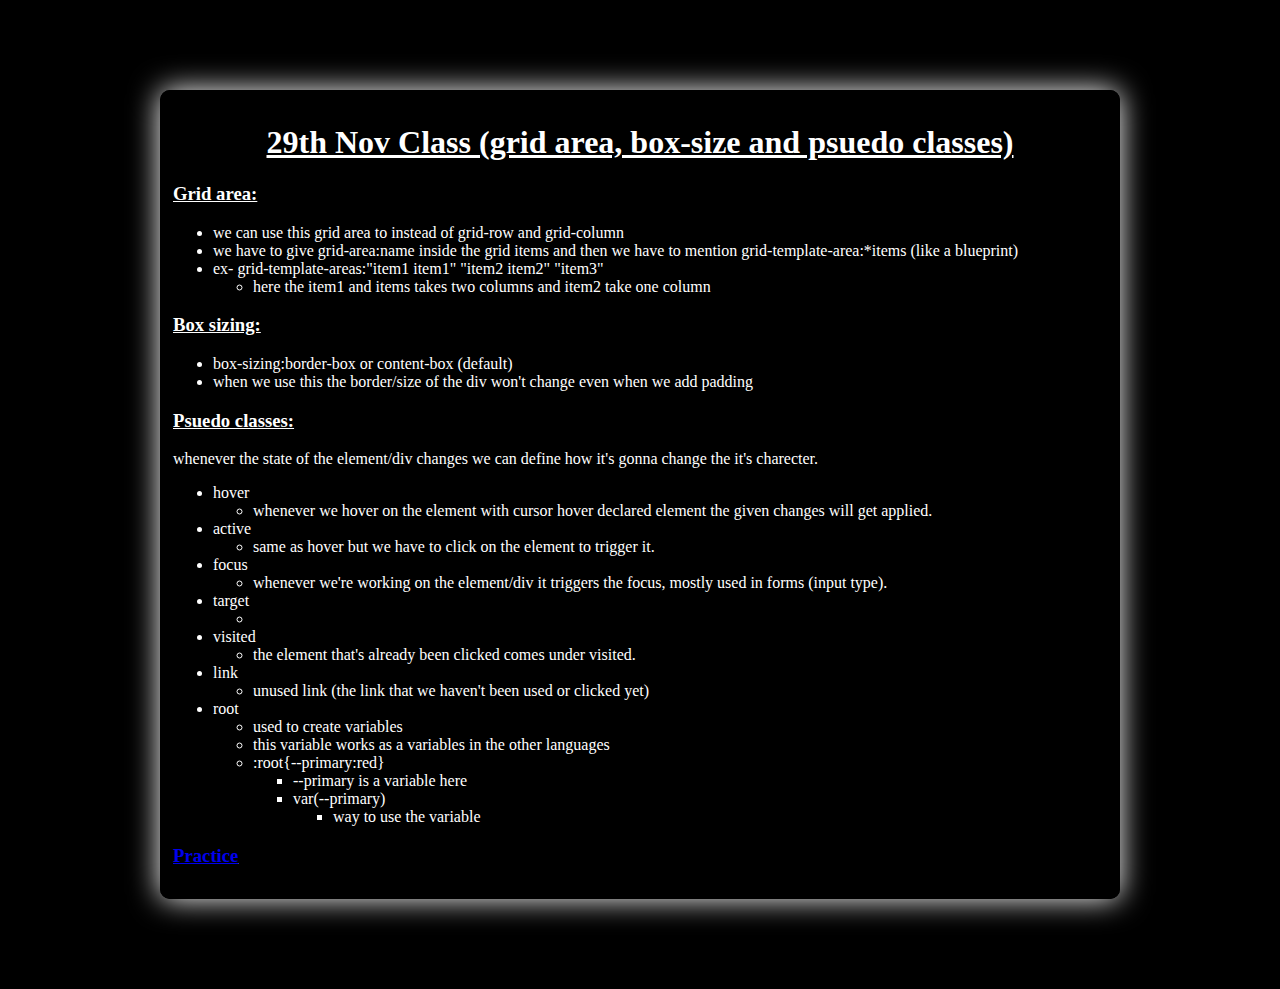
<file: index.html>
<!DOCTYPE html>
<html lang="en">
<head>
    <meta charset="UTF-8">
    <meta name="viewport" content="width=device-width, initial-scale=1.0">
    <title>29th Nov Class (grid area, psuedo class)</title>
    <link rel="stylesheet" href="style.css">
</head>
<body>
    <div class="page">
        
        <div class="heading">
            <h1>29th Nov Class (grid area, box-size and psuedo classes)</h1>
        </div>

        <div class="content">
            <p>
                <h3 class="subHeading">Grid area:</h3>
                <ul>
                    <li>we can use this grid area to instead of grid-row and grid-column</li>
                    <li>we have to give grid-area:name inside the grid items and then we have to mention grid-template-area:*items (like a blueprint)</li>
                    <li>ex- grid-template-areas:"item1 item1" "item2 item2" "item3"</li>
                    <ul>
                        <li>here the item1 and items takes two columns and item2 take one column</li>
                    </ul>
                </ul>

                <h3 class="subHeading">Box sizing:</h3>
                <ul>
                    <li>box-sizing:border-box or content-box (default)</li>
                    <li>when we use this the border/size of the div won't change even when we add padding</li>
                </ul>

                <h3 class="subHeading">Psuedo classes:</h3>
                whenever the state of the element/div changes we can define how it's gonna change the it's charecter.
                <ul>
                    <li>hover</li>
                    <ul>
                        <li>whenever we hover on the element with cursor hover declared element the given changes will get applied.</li>
                    </ul>
                    <li>active</li>
                    <ul>
                        <li>same as hover but we have to click on the element to trigger it.</li>
                    </ul>
                    <li>focus</li>
                    <ul>
                        <li>whenever we're working on the element/div it triggers the focus, mostly used in forms (input type).</li>
                    </ul>
                    <li>target</li>
                    <ul>
                        <li></li>
                    </ul>
                    <li>visited</li>
                    <ul>
                        <li>the element that's already been clicked comes under visited.</li>
                    </ul>
                    <li>link</li>
                    <ul>
                        <li>unused link (the link that we haven't been used or clicked yet)</li>
                    </ul>
                    <li>root</li>
                    <ul>
                        <li>used to create variables</li>
                        <li>this variable works as a variables in the other languages</li>
                        <li>:root{--primary:red}</li>
                        <ul>
                            <li>--primary is a variable here</li>
                            <li>var(--primary)</li>
                            <ul>
                                <li>way to use the variable</li>
                            </ul>
                        </ul>
                    </ul>
                </ul>
            </p>
        </div>

        <div class="practice">
            <h3 class="subHeading" id="practice"><a href="./practice.html">Practice</a></h3>
        </div>

    </div>
</body>
</html>
</file>
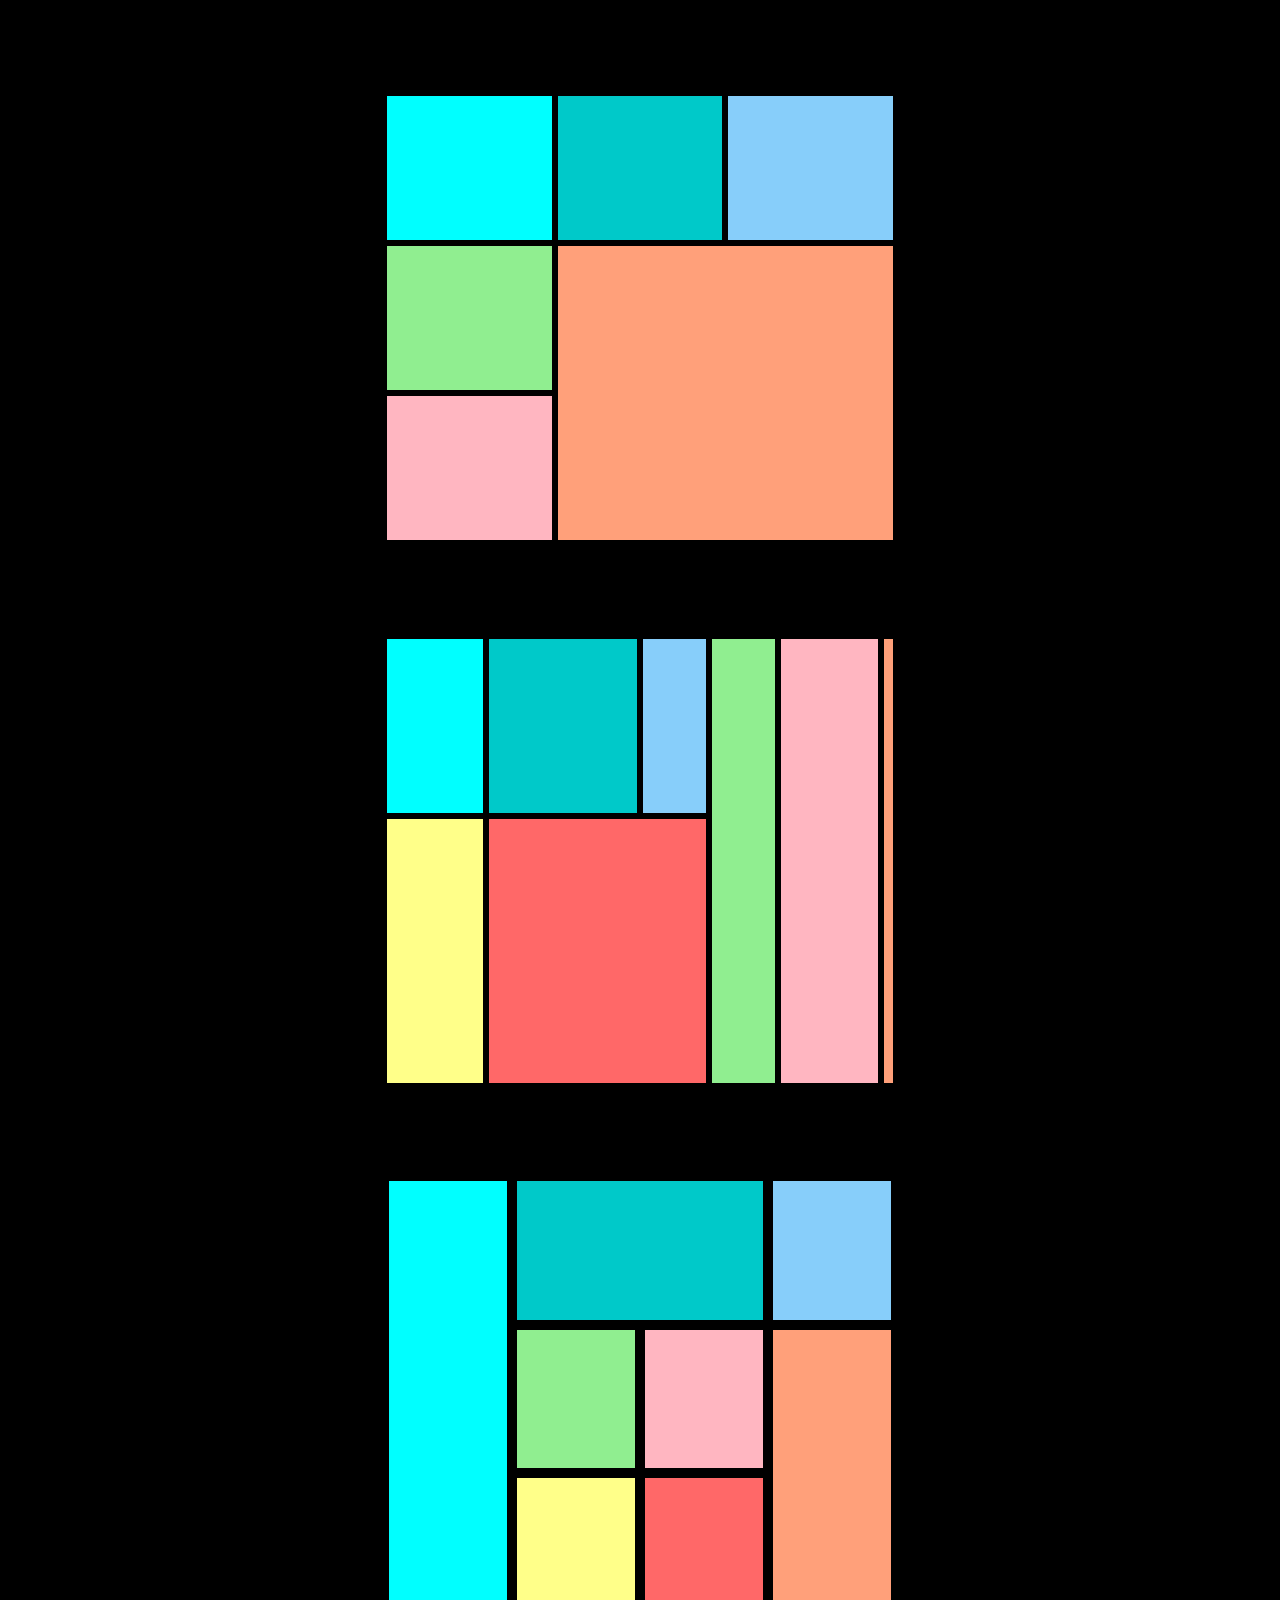
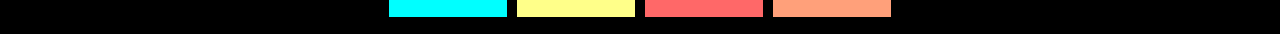
<file: practice.html>
<!DOCTYPE html>
<html lang="en">
<head>
    <meta charset="UTF-8">
    <meta name="viewport" content="width=device-width, initial-scale=1.0">
    <title>Practice</title>
    <link rel="stylesheet" href="practice.css">
</head>
<body>
    <div class="grid">
        <div class="gridItem" id="gridItem1"></div>
        <div class="gridItem" id="gridItem2"></div>
        <div class="gridItem" id="gridItem3"></div>
        <div class="gridItem" id="gridItem4"></div>
        <div class="gridItem" id="gridItem5"></div>
        <div class="gridItem" 
        id="gridItem6"></div>
    </div>

    <div class="grid2">
        <div class="gridItem2" id="gridItem21"></div>
        <div class="gridItem2" id="gridItem22"></div>
        <div class="gridItem2" id="gridItem23"></div>
        <div class="gridItem2" id="gridItem24"></div>
        <div class="gridItem2" id="gridItem25"></div>
        <div class="gridItem2" 
        id="gridItem26"></div>
        <div class="gridItem2" 
        id="gridItem27"></div>
        <div class="gridItem2" 
        id="gridItem28"></div>
    </div>

    <div class="grid3">
        <div class="gridItem3" id="gridItem31"></div>
        <div class="gridItem3" id="gridItem32"></div>
        <div class="gridItem3" id="gridItem33"></div>
        <div class="gridItem3" id="gridItem34"></div>
        <div class="gridItem3" id="gridItem35"></div>
        <div class="gridItem3" 
        id="gridItem36"></div>
        <div class="gridItem3" 
        id="gridItem37"></div>
        <div class="gridItem3" 
        id="gridItem38"></div>
    </div>

</body>
</html>
</file>
<file: style.css>
body{
    background-color: black;
    color: white;
    text-align: justify;
}

.heading{
    text-align: center;
    text-decoration: underline;
}

.page{
    max-width: 75vw;
    margin-left: auto;
    margin-right: auto;
    border: solid black;
    box-shadow: 0 0 30px white;
    border-radius: 10px;
    margin-top: 10vh;
    margin-bottom: 10vh;
    padding: 10px;
    box-sizing: border-box;
}

.subHeading{
    text-decoration: underline;
}

.practice > .subHeading > a:hover{
    color: lightgreen;
}
</file>
<file: practice.css>
body{
    background-color: black;
    color: white;
    text-align: justify;
    /* display: none; */
}

.grid, .grid2, .grid3{
    border: solid black;
    margin-top: 10vh;
    max-width: 70vw;
    height: 40vh;
    margin-left: auto;
    margin-right: auto;
    display: grid;
    border-radius: 10px;
    background-color: black;
}

@media screen and (min-width: 0px) and (max-width: 600px) {
    .grid, .grid2, .grid3{
        max-width: 85vw;
        height: 30vh;
    }
}

@media screen and (min-width: 601px) and (max-width: 1000px){
    .grid, .grid2, .grid3{
        max-width: 55vw;
        height: 35vh;
    }
}

@media screen and (min-width: 1001px){
    .grid, .grid2, .grid3{
        max-width: 40vw;
        height: 50vh;
    }
}

.grid{
    grid-template-areas: 
    "item1 item2 item3" 
    "item4 item6 item6" 
    "item5 item6 item6";
}

.gridItem, .gridItem2, .gridItem3{
    border: solid black;
    /* height: 100px; */
    /* width: 100px; */
    color: black;
    display: flex;
    text-align: center;
    justify-content: center;
    align-items: center;
    /* font-weight: bolder; */
    font-size: larger;
    /* border-radius: 10px; */
}

#gridItem1{
    grid-area: item1;
    background-color: aqua;
}

#gridItem2{
    grid-area: item2;
    background-color: rgb(0, 201, 201);
}

#gridItem3{
    grid-area: item3;
    background-color: lightskyblue;
}

#gridItem4{
    grid-area: item4;
    background-color: lightgreen;
}

#gridItem5{
    grid-area: item5;
    background-color: lightpink;
}

#gridItem6{
    grid-area: item6;
    background-color: lightsalmon;
}

#gridItem21{
    /* grid-area: item1; */
    background-color: aqua;
}

#gridItem22{
    /* grid-area: item2; */
    background-color: rgb(0, 201, 201);
}

#gridItem23{
    /* grid-area: item3; */
    background-color: lightskyblue;
}

#gridItem24{
    /* grid-area: item4; */
    background-color: lightgreen;
}

#gridItem25{
    /* grid-area: item5; */
    background-color: lightpink;
}

#gridItem26{
    /* grid-area: item6; */
    background-color: lightsalmon;
}

#gridItem27{
    /* grid-area: item7; */
    background-color: rgb(255, 255, 137);
}

#gridItem28{
    /* grid-area: item8; */
    background-color: rgb(255, 104, 104);
}

/* .grid2{
    grid-template-areas:
    "item1 item1 item1 item2 item2 item2 item2 item3 item3 item4 item4 item5 item5 item5 item6"

    "item1 item1 item1 item2 item2 item2 item2 item3 item3 item4 item4 item5 item5 item5 item6"

    "item7 item7 item7 item8 item8 item8 item8 item8 item8 item4 item4 item5 item5 item5 item6"

    "item7 item7 item7 item8 item8 item8 item8 item8 item8 item4 item4 item5 item5 item5 item6"

    "item7 item7 item7 item8 item8 item8 item8 item8 item8 item4 item4 item5 item5 item5 item6";
} */

.grid2{
    grid-template-columns: 20% 30% 13.5% 13.5% 20% 3%;
    grid-template-rows: 40% 60%;
    border: none;
}

.gridItem2{
    border: none;
    border-radius: 0px;
    border: solid;
}

#gridItem24, #gridItem25, #gridItem26{
    grid-row: 1/3;
}

#gridItem24{
    grid-column-start: 4;
}

#gridItem25{
    grid-column-start: 5;
}

#gridItem26{
    grid-column-start: 6;
}

#gridItem28{
    grid-column: 2/4;
}

.grid3{
    grid-template-columns: 25% 25% 25% 25%;
    grid-template-rows: 33% 33% 33%;
    border: none;
    background-color: black;
    /* row-gap: 10px; */
    /* column-gap: 10px; */
}

.gridItem3{
    border: solid black 5px;
    border-radius: 0px;
}

#gridItem31{
    /* grid-area: item1; */
    background-color: aqua;
    grid-row: 1/4;
}

#gridItem32{
    /* grid-area: item2; */
    background-color: rgb(0, 201, 201);
    grid-column: 2/4;
}

#gridItem33{
    /* grid-area: item3; */
    background-color: lightskyblue;
}

#gridItem34{
    /* grid-area: item4; */
    background-color: lightgreen;
}

#gridItem35{
    /* grid-area: item5; */
    background-color: lightpink;
}

#gridItem36{
    /* grid-area: item6; */
    background-color: lightsalmon;
    grid-row: 2/4;
    grid-column-start:4;
}

#gridItem37{
    /* grid-area: item7; */
    background-color: rgb(255, 255, 137);
}

#gridItem38{
    /* grid-area: item8; */
    background-color: rgb(255, 104, 104);
}
</file>
